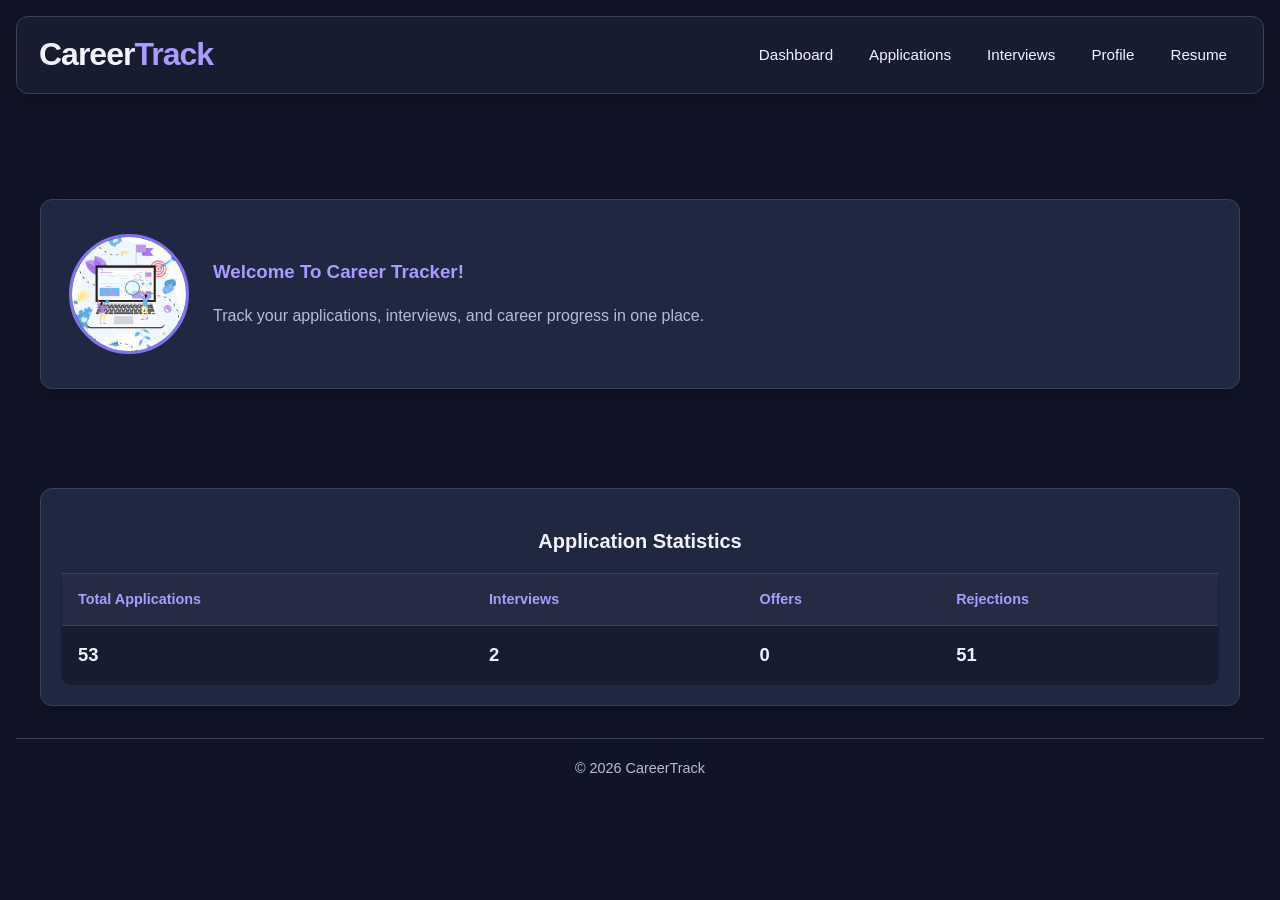
<file: index.html>
<!DOCTYPE html>
<html lang="en">
    <head>
        
        <meta charset="UTF-8">
        <meta name="viewport" content="width=device-width,initial-scale=1.0">
        <link rel="stylesheet" href="style.css">
        <title>CareerTrack</title>
    </head>
    <body>
        <header>
            <h1>Career<span>Track</span></h1>
            <nav>
                <a href="index.html">Dashboard</a>
                <a href="applications.html">Applications</a>
                <a href="interviews.html">Interviews</a>
                <a href="profile.html">Profile</a>
                <a href="Lokesh.pdf" download>Resume</a>
            </nav>
        </header>
        <br><br><br>
        <main>
            
            <section class="welcome">
               <div class="welcome-content"> <img src="welcomepage.jpeg" alt="Welcome Image" class="welcome-image"></div>
                <div class="welcome-text"><h3>Welcome To Career Tracker!</h3>
                <p>Track your applications, interviews, and career progress in one place.</p></div>
            </section><br><br>
            <section class="status">
            <table class="status-table">
                <caption>Application Statistics</caption>
                <thead>
                    <tr>
                        <th scope="col">Total Applications</th>
                        <th scope="col">Interviews</th>
                        <th scope="col">Offers</th>
                        <th scope="col">Rejections</th>
                    </tr>
                </thead>
                <tbody>
                    <tr>
                        <td>53</td>
                        <td>2</td>
                        <td>0</td>
                        <td>51</td>
                    </tr>
                </tbody>
            </table>
            </section>
        </main>
        <footer>
            <p>&copy; 2026 CareerTrack</p>
        </footer>
        
    </body>
</html>
</file>
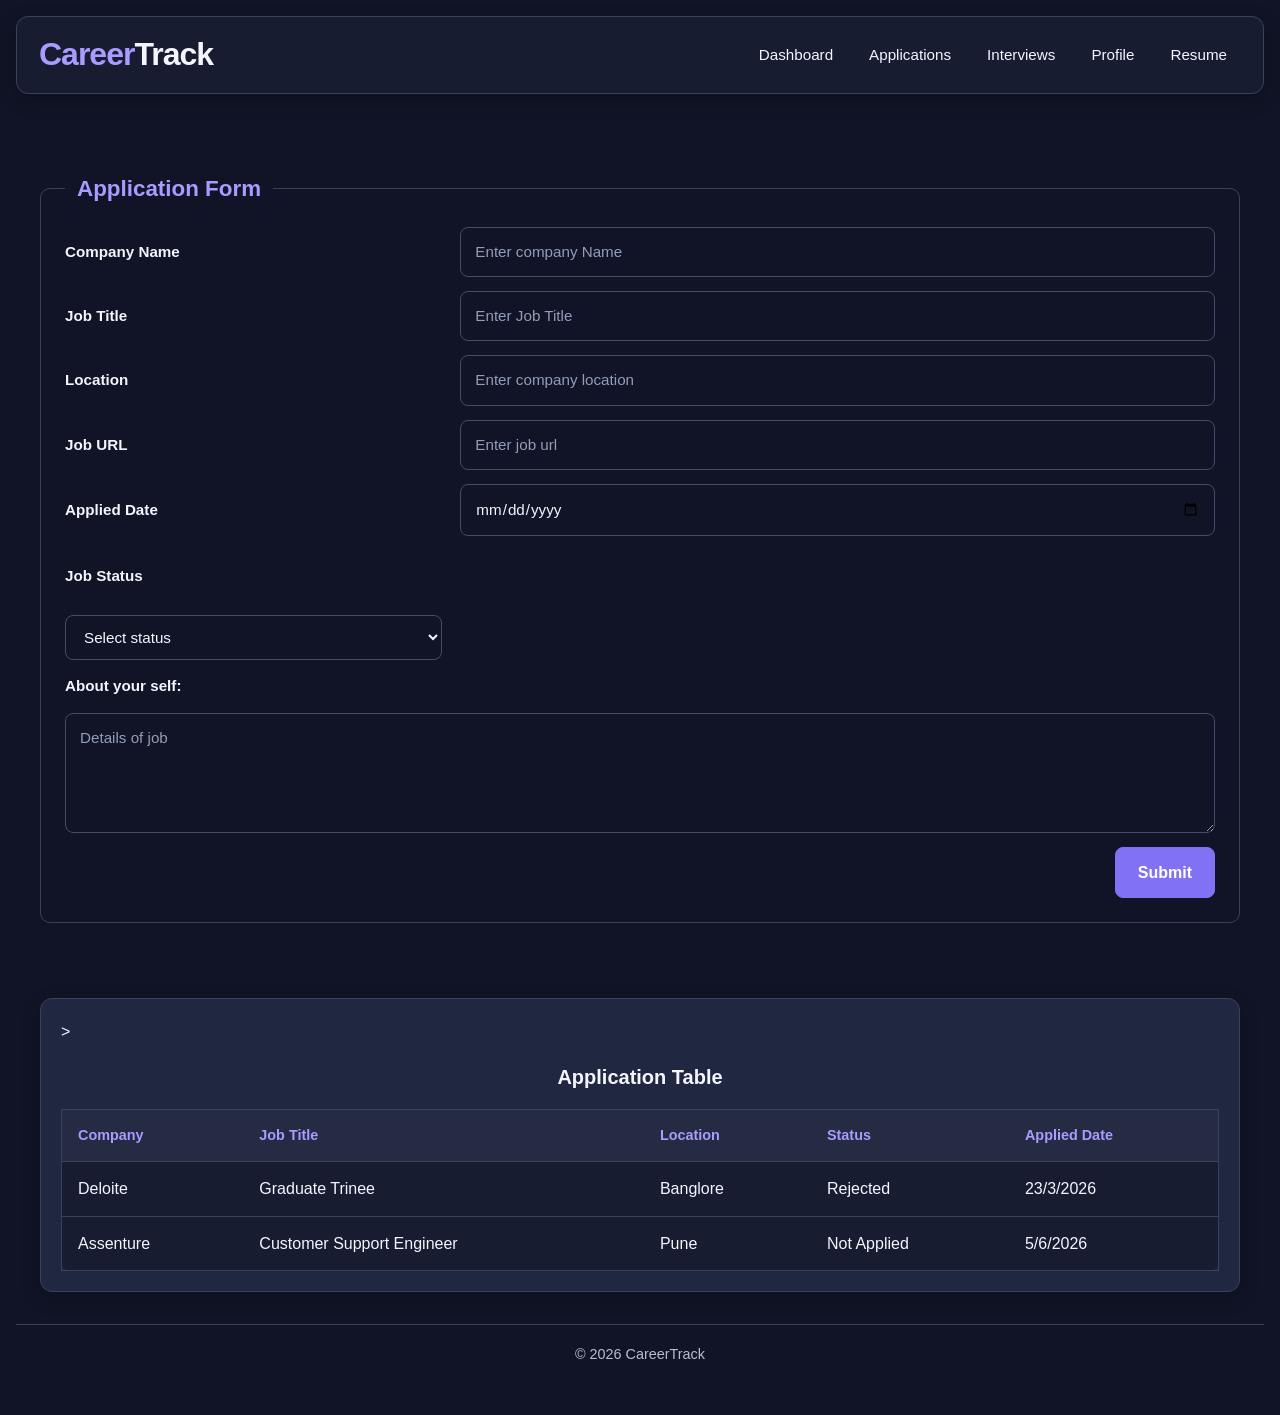
<file: applications.html>
<!DOCTYPE html>
<html lang="en">
    <head>
        
        <meta charset="UTF-8">
        <meta name="viewport" content="width=device-width,initial-scale=1.0">
        <link rel="stylesheet" href="style.css">
        <title>CareerTrack</title>
    </head>
    <body>
        <header>
            <h1><span>Career</span>Track</h1>
            <nav>
                <a href="index.html">Dashboard</a>
                <a href="applications.html">Applications</a>
                <a href="interviews.html">Interviews</a>
                <a href="profile.html">Profile</a>
                <a href="Lokesh.pdf" download>Resume</a>
            </nav>
        </header>
        <br><br>
        <main>
            <section id="Application-form-container">
            <form id="appform" action="/applications" method="post">
                <fieldset>
                    <legend>Application Form</legend>
                    <label for="cname">Company Name</label>
                    <input type="text" id="cname" name="cname" placeholder="Enter company Name"  required>
                    <label for="title">Job Title</label>
                    <input type="text" id="title" name="title" placeholder="Enter Job Title"  required>
                    <label for="location">Location</label>
                    <input type="text" id="location" name="location" placeholder="Enter company location" required>
                    <label for="url">Job URL</label>
                    <input type="url" id="url" name="url" placeholder="Enter job url" required >
                    <label for="apdate">Applied Date</label>
                    <input type="date" id="apdate" name="apdate" required>
                    <label for="jobstatus">Job Status</label><br><br>
                    <select id="jobstatus" name="jobstatus" required>
                        <option value="">Select status</option>
                        <option value="Applied">Applied</option>
                        <option value="notapplied">Not Applied</option>
                        <option value="interview">Interview</option>
                        <option value="rejected">Rejected</option>
                        <option value="offer">offer</option>
                    </select>
                    <label for="about">About your self:</label>
                    <textarea id="about" name="about" placeholder="Details of job" minlength="10" maxlength="500"></textarea>
                    <button type="submit" formaction="/save-draft" formmethod="get">Submit</button>
                </fieldset>
            </form></section><br><br>
            <section id="application-table">
                <table class="app-table"> >
                    <caption>Application Table</caption>
                    <thead><tr>
                        <th scope="col">Company</th>
                        <th scope="col">Job Title</th>
                        <th scope="col">Location</th>
                        <th scope="col">Status</th>
                        <th scope="col">Applied Date</th></tr>
                    </thead>
                    <tbody>
                        <tr>
                            <td>Deloite</td>
                            <td>Graduate Trinee</td>
                            <td>Banglore</td>
                            <td>Rejected</td>
                            <td>23/3/2026</td>
                        </tr>
                        <tr>
                            <td>Assenture</td>
                            <td>Customer Support Engineer</td>
                            <td>Pune</td>
                            <td>Not Applied</td>
                            <td>5/6/2026</td>
                        </tr>

                    </tbody>
                </table>
            </section>

        </main>
        <footer>
            <p>&copy; 2026 CareerTrack</p>
        </footer>

    </body>
</html>
</file>
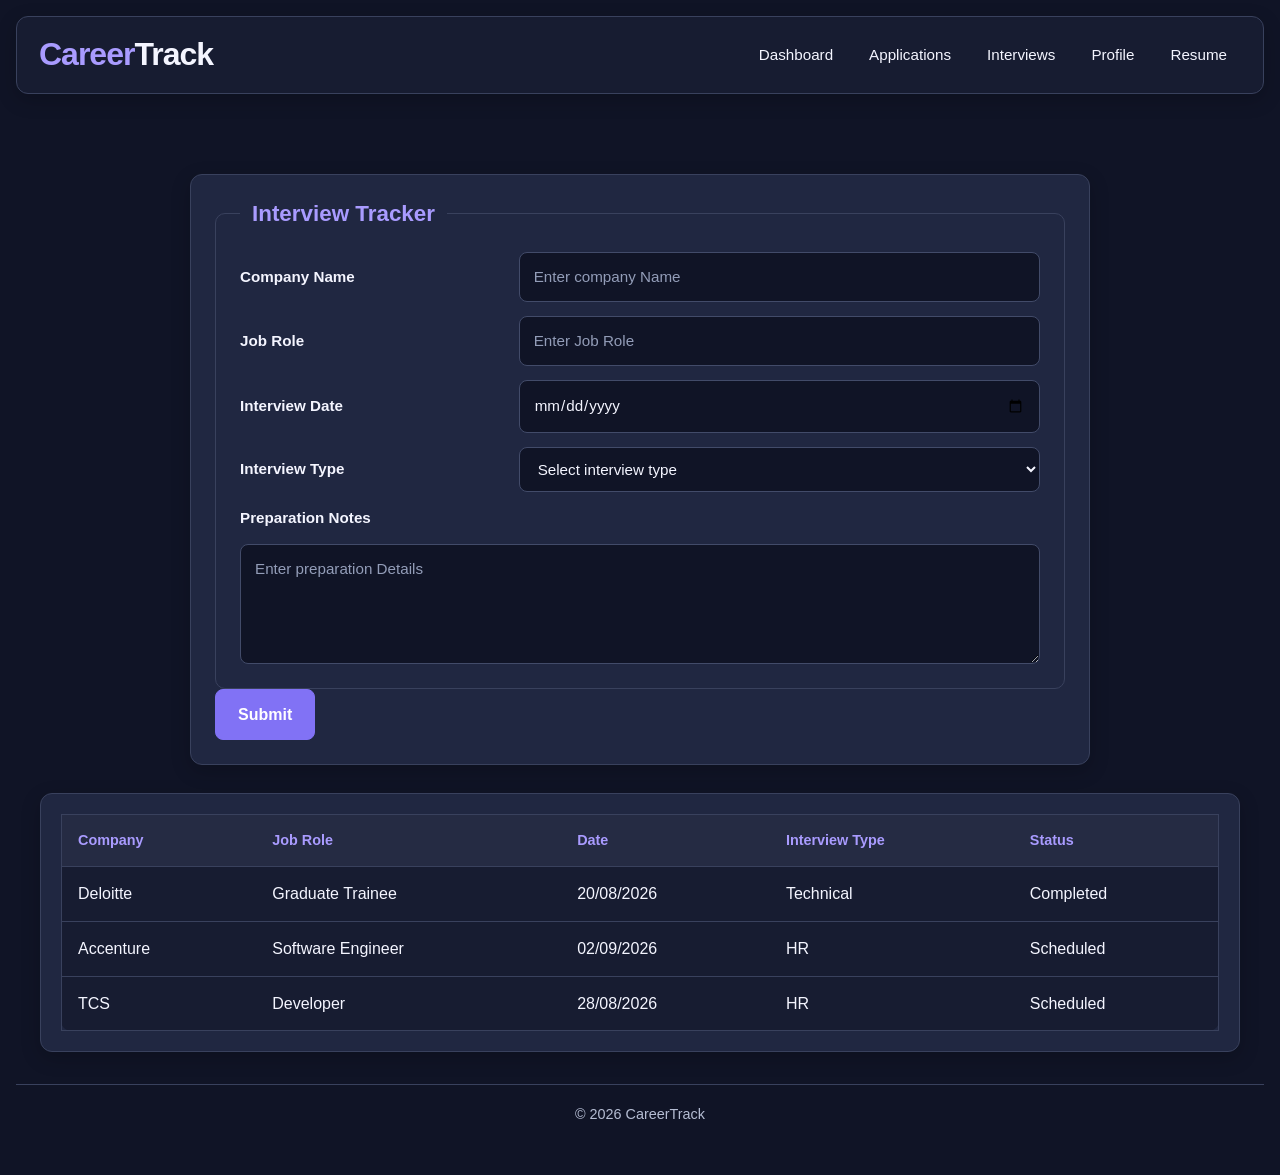
<file: interviews.html>
<!DOCTYPE html>
<html lang="en">
    <head>
        
        <meta charset="UTF-8">
        <meta name="viewport" content="width=device-width,initial-scale=1.0">
        <link rel="stylesheet" href="style.css">
        <title>CareerTrack</title>
    </head>
    <body>
         <header>
            <h1><span>Career</span>Track</h1>
            <nav>
                <a href="index.html">Dashboard</a>
                <a href="applications.html">Applications</a>
                <a href="interviews.html">Interviews</a>
                <a href="profile.html">Profile</a>
                <a href="Lokesh.pdf" download>Resume</a>
            </nav>
        </header><br><br>
        <main>
            <section id="interview-form">
                <form>
                    <fieldset>
                        <legend>Interview Tracker</legend>
                        <label for="coname">Company Name</label>
                    <input type="text" id="coname" name="coname" placeholder="Enter company Name"  required>
                    <label for="title">Job Role</label>
                    <input type="text" id="title" name="title" placeholder="Enter Job Role"  required>
                    <label for="indate">Interview Date</label>
                    <input type="date" id="indate" name="indate" required>
                    <label for="intype">Interview Type</label>
                    <select id="intype" name="intype" required>
                        <option value="">Select interview type</option>
                        <option value="Technical">Technical</option>
                        <option value="HR">HR</option>
                        <option value="managerial">Managerial</option>
                        <option value="coding test">Coding Test</option>
                        <option value="other">other</option>
                    </select>
                    <label for="preparation">Preparation Notes</label>
                    <textarea id="preparation" name="preparation" placeholder="Enter preparation Details" minlength="10" maxlength="200" required></textarea>
                    </fieldset>
                    <button type="submit" formaction="/save-draft" formmethod="get">Submit</button>
                </form>
            </section>
            <section id="interview-table">
                <table class="interviews-table">
                    <thead>
                        <tr>
                            <th scope="col">Company</th>
                            <th scope="col">Job Role</th>
                            <th scope="col">Date</th>
                            <th scope="col">Interview Type</th>
                            <th scope="col">Status</th>
                        </tr>
                    </thead>
                    <tbody>
                        <tr>
                            <td>Deloitte</td>
                            <td>Graduate Trainee</td>
                            <td>20/08/2026</td>
                            <td>Technical</td>
                            <td>Completed</td>
                        </tr>
                        <tr>
                            <td>Accenture</td>
                            <td>Software Engineer</td>
                            <td>02/09/2026</td>
                            <td>HR</td>
                            <td>Scheduled</td>
                        </tr>
                        <tr>
                            <td>TCS</td>
                            <td>Developer</td>
                            <td>28/08/2026</td>
                            <td>HR</td>
                            <td>Scheduled</td>
                        </tr>
                    </tbody>
                </table>
            </section>
        </main>


        <footer>
            <p>&copy; 2026 CareerTrack</p>
        </footer>
        
    </body>
</html>
</file>
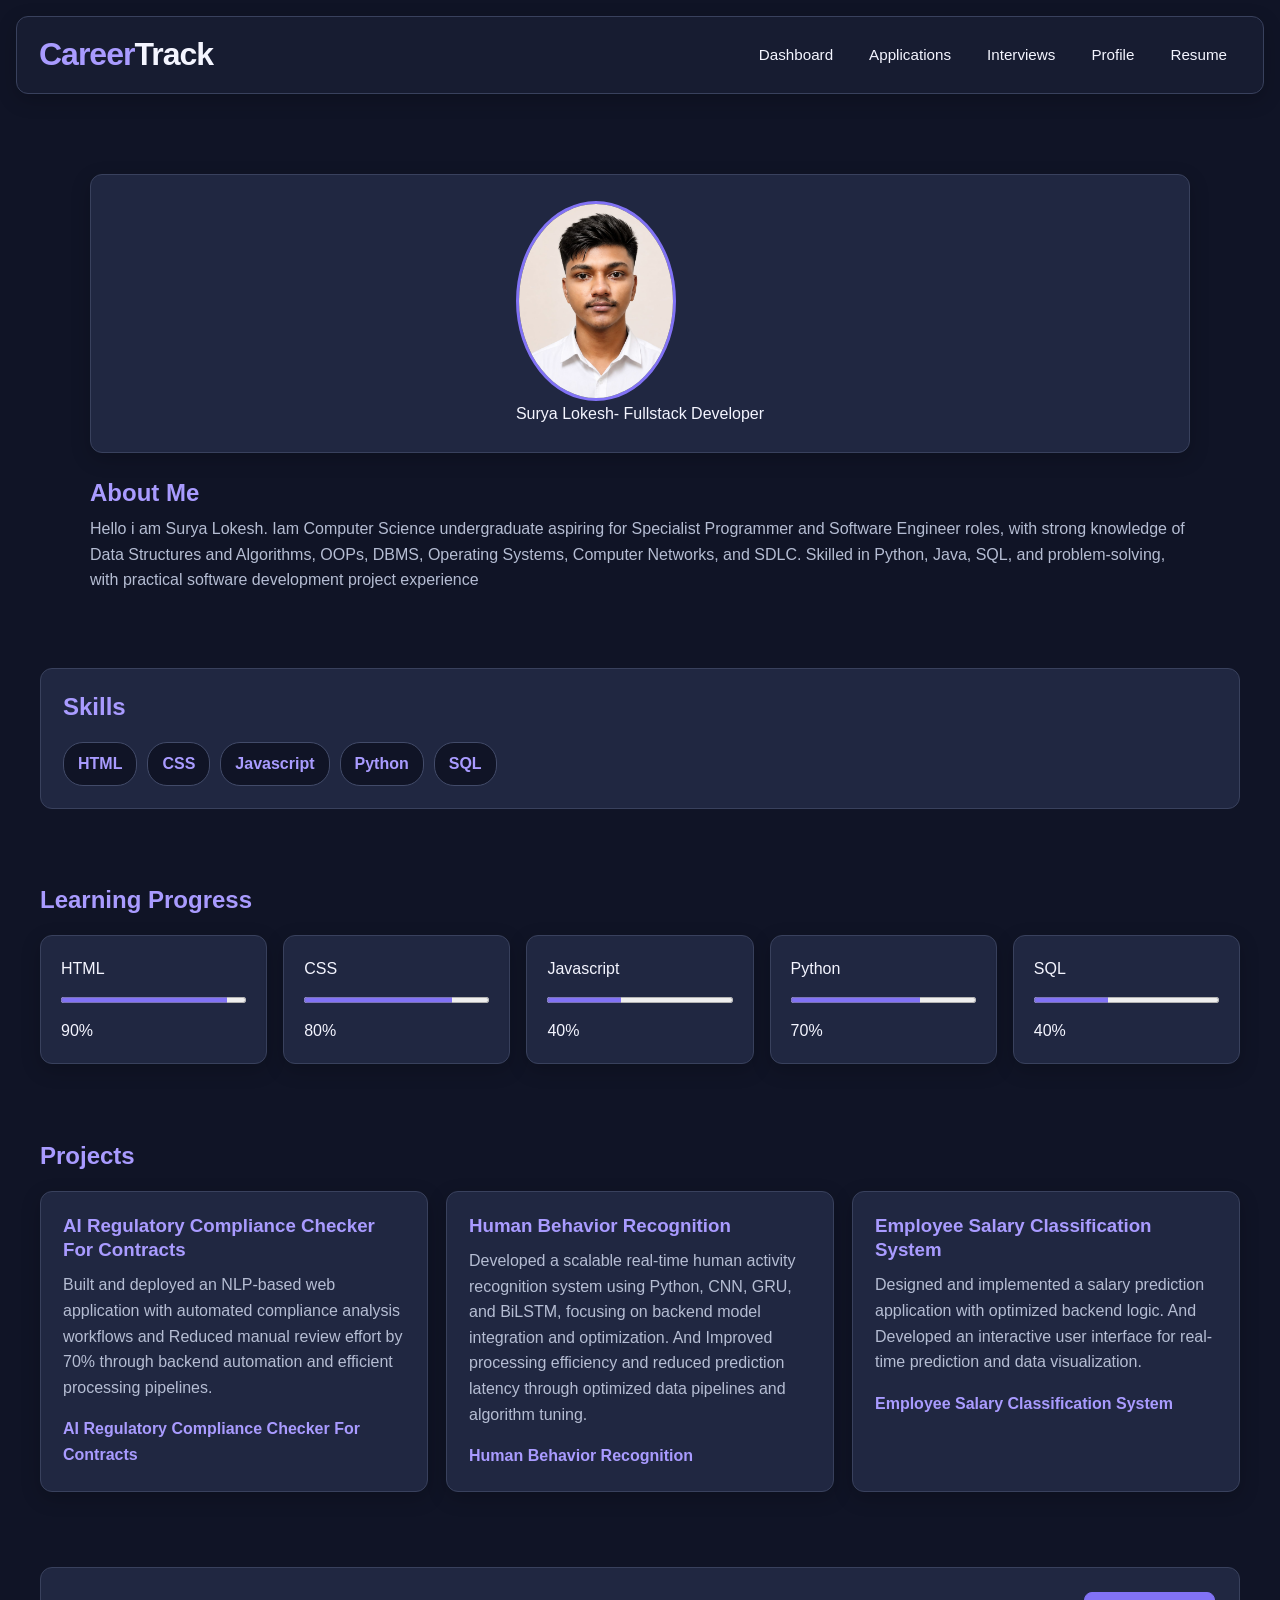
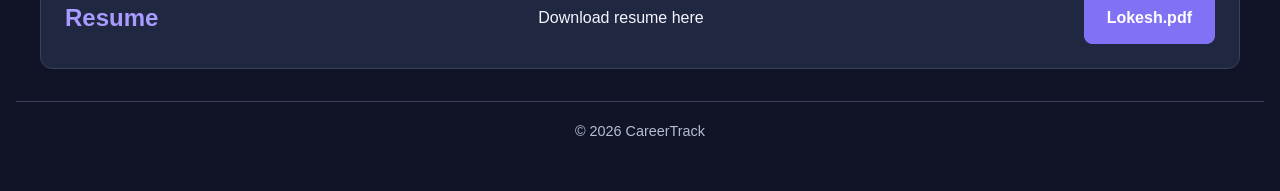
<file: profile.html>
<!DOCTYPE html>
<html lang="en">
    <head>
        <title>CareerTrack</title>
        <meta charset="UTF-8">
        <meta name="viewport" content="width=device-width,initial-scale=1.0">
        <link rel="stylesheet" href="style.css">
    </head>
    <body>
         <header>
            <h1><span>Career</span>Track</h1>
            <nav>
                <a href="index.html">Dashboard</a>
                <a href="applications.html">Applications</a>
                <a href="interviews.html">Interviews</a>
                <a href="profile.html">Profile</a>
                <a href="Lokesh.pdf" download>Resume</a>
            </nav>
        </header><br><br>
       <main>
            <div class="profile">
            <section class="fig">
            <figure>
                <img src="pass.jpeg" alt="profile picture" width="200" height="200">
                <figcaption>Surya Lokesh- Fullstack Developer</figcaption>
            </figure>
            </section>
            <section class="about">
                <h2>About Me</h2>
                <p>Hello i am Surya Lokesh. Iam Computer Science undergraduate aspiring for Specialist Programmer and Software Engineer roles, with strong 
                   knowledge of Data Structures and Algorithms, OOPs, DBMS, Operating Systems, Computer Networks, and SDLC. Skilled 
                   in Python, Java, SQL, and problem-solving, with practical software development project experience</p>
            </section>
        </div><br><br>
            <section class="skill">
                <h2>Skills</h2>
                <ul>
                    <li>HTML</li>
                    <li>CSS</li>
                    <li>Javascript</li>
                    <li>Python</li>
                    <li>SQL</li>
                </ul>
            </section><br><br>
            <section class="learning">
                <h2>Learning Progress</h2>
                
                <div class="progress-grid">
                    <div class="progress-card">
                <span>HTML</span>
                <progress value="90" max="100" title="90%"></progress>
                <span>90%</span></div>
                <div class="progress-card">
                <span>CSS</span>
                <progress value="80" max="100" title="80%"></progress>
                <span>80%</span></div>
                <div class="progress-card">
                <span>Javascript</span>
                <progress value="40" max="100" title="40%"></progress>
                <span>40%</span></div>
                <div class="progress-card">
                <span>Python</span>
                <progress value="70" max="100" title="70%"></progress>
                <span>70%</span></div>
                <div class="progress-card">
                <span>SQL</span>
                <progress value="40" max="100" title="40%"></progress>
                <span>40%</span>
                </div></div>
            </section><br><br>
            <section class="projects">
                <h2>Projects</h2>
                <div class="learn">
                <div class="project">
                <article>
                    <h3>AI Regulatory Compliance Checker For Contracts</h3>
                    <p>Built  and  deployed  an  NLP-based  web  application  with  automated  compliance  analysis  workflows and 
                        Reduced manual review effort by 70% through backend automation and efficient processing pipelines. </p>
                        <a href="https://github.com/surylokesh1432/AI_Regulatory_Compliance_Checker_for_Contracts">AI Regulatory Compliance Checker For Contracts</a>
                </article></div>
                <div class="project">
                <article>
                    <h3>Human Behavior Recognition</h3>
                    <p>Developed a scalable real-time human activity recognition system using Python, CNN, GRU, and BiLSTM, focusing on 
backend model integration and optimization. And Improved processing efficiency and reduced prediction latency through optimized data pipelines and algorithm 
tuning.</p>
                        <a href="https://github.com/surylokesh1432/Hybrid-Multiscale-Deep-Learning-Framework-For-Human-Behavior-Recognition-">Human Behavior Recognition</a>
                </article></div>
                <div class="project">
                <article>
                    <h3>Employee Salary Classification System</h3>
                    <p> Designed  and implemented a salary prediction  application with optimized backend logic. And Developed an interactive user interface for real-time prediction and data visualization.</p>
                        <a href="https://github.com/surylokesh1432/Employee_Salary_Classification_System">Employee Salary Classification System</a>
                </article></div></div>
            </section><br><br>
            <section class="dow">
                <h2>Resume</h2>
                <p>Download resume here</p>
                <a href="Lokesh.pdf" download>Lokesh.pdf</a>
            </section>

        </main>


        <footer>
            <p>&copy; 2026 CareerTrack</p>
        </footer>
        
    </body>
</html>
</file>
<file: style.css>
/* =========================================
   CAREERTRACK — GLOBAL THEME
========================================= */

:root {
    --primary: #101426;
    --background: #171c31;
    --card: #202741;
    --card-hover: #293250;

    --text: #f4f5ff;
    --muted: #b5bdd3;
    --headings: #a99bff;
    --accent: #8172f5;
    --accent-hover: #988cff;
    --success: #65d6a0;
    --danger: #ff858f;

    --border: 1px solid #39415d;
    --border-radius: 12px;
    --gap: 16px;
    --shadow: 0 6px 20px rgb(0 0 0 / 20%);
    --transition: 0.25s ease;
}

/* Reset and shared defaults */

* {
    box-sizing: border-box;
}

html {
    scroll-behavior: smooth;
}

body {
    margin: 0;
    padding: 16px;
    background: var(--primary);
    color: var(--text);
    font-family: Arial, Helvetica, sans-serif;
    line-height: 1.6;
}

img {
    display: block;
    max-width: 100%;
}

a {
    color: var(--headings);
    overflow-wrap: anywhere;
}

h1,
h2,
h3,
legend {
    line-height: 1.3;
}

h1,
h2,
h3,
p {
    margin-top: 0;
}

h2,
h3 {
    color: var(--headings);
}

::selection {
    background: var(--accent);
    color: white;
}

/* Keyboard accessibility */

:focus-visible {
    outline: 3px solid var(--accent-hover);
    outline-offset: 3px;
}

/* =========================================
   SHARED HEADER AND NAVIGATION
========================================= */

header {
    display: flex;
    flex-wrap: wrap;
    align-items: center;
    justify-content: space-between;
    gap: 16px 28px;

    min-height: 76px;
    padding: 16px 22px;
    margin-bottom: 28px;

    background: var(--background);
    border: var(--border);
    border-radius: var(--border-radius);
    box-shadow: var(--shadow);
}

header h1 {
    margin: 0;
    font-size: clamp(1.5rem, 3vw, 2rem);
    letter-spacing: -1px;
}

header h1 span {
    color: var(--headings);
}

nav {
    display: flex;
    flex-wrap: wrap;
    align-items: center;
    gap: 8px;
}

nav a {
    display: inline-block;
    padding: 9px 13px;

    color: var(--text);
    text-decoration: none;
    font-size: 0.95rem;

    border: 1px solid transparent;
    border-radius: 8px;

    transition:
        background var(--transition),
        border-color var(--transition),
        color var(--transition),
        transform var(--transition);
}

nav a:hover {
    color: white;
    background: var(--card-hover);
    border-color: var(--accent);
    transform: translateY(-2px);
}

/* Shared main layout */

main {
    width: 100%;
    max-width: 1200px;
    margin: 0 auto;
    height: auto;
}

main > section,
.profile > section {
    margin-bottom: 24px;
}

footer {
    margin-top: 32px;
    padding: 18px 10px;
    color: var(--muted);
    text-align: center;
    font-size: 0.9rem;
    border-top: var(--border);
}

/* =========================================
   DASHBOARD — index.html
========================================= */

.welcome {
    display: flex;
    align-items: center;
    justify-content: center;
    gap: 24px;

    min-height: 190px;
    padding: 28px;

    background: var(--card);
    border: var(--border);
    border-radius: var(--border-radius);
    box-shadow: var(--shadow);
    text-align: left;
}

.welcome img {
    flex: 0 0 auto;
    width: 120px;
    height: 120px;
    object-fit: cover;
    border-radius: 50%;
    border: 3px solid var(--accent);
}

.welcome-text {
    flex: 1;
    min-width: 0;
}

.welcome-text h2 {
    margin-bottom: 8px;
}

.welcome-text p {
    margin-bottom: 0;
    color: var(--muted);
}

.status {
    margin-top: 24px;
    padding: 20px;

    background: var(--card);
    border: var(--border);
    border-radius: var(--border-radius);
    box-shadow: var(--shadow);
}

/* Dashboard table */

.status-table,
.app-table,
.interviews-table {
    width: 100%;
    border-collapse: collapse;
    background: var(--background);
    border: var(--border);
    border-radius: 10px;
}

.status-table {
    margin: 0 auto;
    overflow: hidden;
}

caption {
    padding: 16px;
    color: var(--text);
    font-size: 1.25rem;
    font-weight: 700;
    text-align: center;
}

.status-table th,
.status-table td,
.app-table th,
.app-table td,
.interviews-table th,
.interviews-table td {
    padding: 14px 16px;
    text-align: left;
    vertical-align: middle;
    border-bottom: var(--border);
    overflow-wrap: anywhere;
}

.status-table th,
.app-table th,
.interviews-table th {
    color: var(--headings);
    background: #252b43;
    font-size: 0.9rem;
    font-weight: 700;
}

.status-table td {
    font-size: 1.15rem;
    font-weight: 600;
}

.status-table tbody tr:hover,
.app-table tbody tr:hover,
.interviews-table tbody tr:hover {
    background: var(--card-hover);
}

.status-table tbody tr:last-child td,
.app-table tbody tr:last-child td,
.interviews-table tbody tr:last-child td {
    border-bottom: none;
}

/* =========================================
   APPLICATIONS — applications.html
========================================= */

/* Form card */

#Application-form-container,
#Application-form-+ {
    width: 100%;
    max-width: 900px;
    margin: 0 auto 28px;
    padding: 24px;

    background: var(--card);
    border: var(--border);
    border-radius: var(--border-radius);
    box-shadow: var(--shadow);
}

#Application-form-container form,
#Application-form-+ form {
    width: 100%;
}

/* Fieldset is the Grid container because it
   directly contains the labels and controls. */

#Application-form-container fieldset,
#Application-form-+ fieldset,
#interview-form fieldset {
    display: grid;
    grid-template-columns: minmax(130px, 0.75fr) minmax(0, 1.5fr);
    align-items: center;
    gap: 14px 18px;

    min-width: 0;
    margin: 0;
    padding: 24px;

    border: var(--border);
    border-radius: 10px;
}

#Application-form-container legend,
#Application-form-+ legend,
#interview-form legend {
    padding: 0 12px;
    color: var(--headings);
    font-size: 1.4rem;
    font-weight: 700;
}

#Application-form-container label,
#Application-form-+ label,
#interview-form label {
    color: var(--text);
    font-size: 0.95rem;
    font-weight: 600;
}

/* Shared form controls */

#Application-form-container input,
#Application-form-container select,
#Application-form-container textarea,
#Application-form-+ input,
#Application-form-+ select,
#Application-form-+ textarea,
#interview-form input,
#interview-form select,
#interview-form textarea {
    display: block;
    width: 100%;
    min-width: 0;
    padding: 12px 14px;

    color: var(--text);
    background: var(--primary);
    border: 1px solid #424b69;
    border-radius: 8px;

    font: inherit;
    font-size: 0.95rem;

    transition:
        border-color var(--transition),
        box-shadow var(--transition),
        background var(--transition);
}

#Application-form-container input::placeholder,
#Application-form-container textarea::placeholder,
#Application-form-+ input::placeholder,
#Application-form-+ textarea::placeholder,
#interview-form input::placeholder,
#interview-form textarea::placeholder {
    color: #939db8;
    opacity: 1;
}

#Application-form-container input:focus,
#Application-form-container select:focus,
#Application-form-container textarea:focus,
#Application-form-+ input:focus,
#Application-form-+ select:focus,
#Application-form-+ textarea:focus,
#interview-form input:focus,
#interview-form select:focus,
#interview-form textarea:focus {
    outline: none;
    border-color: var(--accent);
    box-shadow: 0 0 0 3px rgb(129 114 245 / 20%);
}

#Application-form-container textarea,
#Application-form-+ textarea,
#interview-form textarea {
    min-height: 120px;
    resize: vertical;
}

/* Full-width fields */

#Application-form-container label[for="about"],
#Application-form-+ label[for="about"],
#Application-form-container textarea,
#Application-form-+ textarea,
#Application-form-container button,
#Application-form-+ button,
#interview-form label[for="notes"],
#interview-form label[for="preparation"],
#interview-form textarea,
#interview-form button {
    grid-column: 1 / -1;
}

#Application-form-container button,
#Application-form-+ button,
#interview-form button {
    justify-self: end;
}

/* Buttons */

#Application-form-container button,
#Application-form-+ button,
#interview-form button,
.dow a {
    display: inline-block;
    padding: 12px 22px;

    color: white;
    background: var(--accent);
    border: 1px solid var(--accent);
    border-radius: 8px;

    font: inherit;
    font-weight: 700;
    text-align: center;
    text-decoration: none;
    cursor: pointer;

    transition:
        background var(--transition),
        transform var(--transition),
        box-shadow var(--transition);
}

#Application-form-container button:hover,
#Application-form-+ button:hover,
#interview-form button:hover,
.dow a:hover {
    background: var(--accent-hover);
    box-shadow: 0 5px 16px rgb(129 114 245 / 25%);
    transform: translateY(-2px);
}

#Application-form-container button:active,
#Application-form-+ button:active,
#interview-form button:active,
.dow a:active {
    transform: translateY(0);
}

/* Application table section */

#application-table,
#interview-table {
    margin-bottom: 28px;
    padding: 20px;

    background: var(--card);
    border: var(--border);
    border-radius: var(--border-radius);
    box-shadow: var(--shadow);
}

/* Allows wide tables to scroll on smaller screens */

#application-table,
#interview-table {
    overflow-x: auto;
}

.app-table {
    min-width: 650px;
}

.app-table th,
.app-table td {
    white-space: normal;
}

/* =========================================
   INTERVIEWS — interviews.html
========================================= */

#interview-form {
    width: 100%;
    max-width: 900px;
    margin: 0 auto 28px;
    padding: 24px;

    background: var(--card);
    border: var(--border);
    border-radius: var(--border-radius);
    box-shadow: var(--shadow);
}

.interviews-table {
    min-width: 650px;
}

/* =========================================
   PROFILE — profile.html
========================================= */

/* Profile introduction */

.profile {
    width: 100%;
    max-width: 1100px;
    margin: 0 auto;
}

.fig {
    display: flex;
    align-items: center;
    justify-content: center;
    gap: 28px;

    padding: 26px;
    background: var(--card);
    border: var(--border);
    border-radius: var(--border-radius);
    box-shadow: var(--shadow);
}

.fig figure {
    flex: 0 0 auto;
    margin: 0;
}

.fig img {
    width: 160px;
    aspect-ratio: 1;
    object-fit: cover;
    border: 3px solid var(--accent);
    border-radius: 50%;
}

.about {
    flex: 1;
    min-width: 0;
}

.about h2 {
    margin-bottom: 8px;
}

.about p {
    color: var(--muted);
}

/* Skills */

.skill {
    padding: 22px;
    background: var(--card);
    border: var(--border);
    border-radius: var(--border-radius);
}

.skill ul {
    display: flex;
    flex-wrap: wrap;
    gap: 10px;
    margin: 0;
    padding: 0;
    list-style: none;
}

.skill li {
    padding: 8px 14px;
    color: var(--headings);
    background: var(--primary);
    border: 1px solid #424b69;
    border-radius: 20px;
    font-weight: 600;
}

/* Learning progress cards */

.progress-grid {
    display: grid;
    grid-template-columns: repeat(auto-fit, minmax(min(100%, 180px), 1fr));
    gap: 16px;
}

.progress-card {
    min-width: 0;
    padding: 20px;
    background: var(--card);
    border: var(--border);
    border-radius: var(--border-radius);
    box-shadow: var(--shadow);
}

.progress-card h3,
.progress-card h4 {
    margin-bottom: 12px;
}

.progress-card progress {
    display: block;
    width: 100%;
    height: 12px;
    margin: 12px 0;
    accent-color: var(--accent);
}

.progress-card p {
    margin-bottom: 0;
    color: var(--muted);
}

/* Projects */

.learn {
    display: grid;
    grid-template-columns: repeat(auto-fit, minmax(min(100%, 250px), 1fr));
    gap: 18px;
}

.project {
    min-width: 0;
    padding: 22px;
    background: var(--card);
    border: var(--border);
    border-radius: var(--border-radius);
    box-shadow: var(--shadow);

    transition:
        transform var(--transition),
        border-color var(--transition);
}

.project:hover {
    transform: translateY(-4px);
    border-color: var(--accent);
}

.project article {
    overflow-wrap: anywhere;
}

.project h3 {
    margin-bottom: 10px;
}

.project p {
    color: var(--muted);
}

.project a {
    font-weight: 600;
    text-decoration: none;
}

.project a:hover {
    text-decoration: underline;
}

/* Resume/download section */

.dow {
    display: flex;
    flex-wrap: wrap;
    align-items: center;
    justify-content: space-between;
    gap: 16px;

    padding: 24px;
    background: var(--card);
    border: var(--border);
    border-radius: var(--border-radius);
}

.dow h2,
.dow p {
    margin-bottom: 0;
}

/* =========================================
   RESPONSIVE DESIGN — TABLETS
========================================= */

@media (max-width: 850px) {
    body {
        padding: 12px;
    }

    header {
        gap: 14px;
        padding: 16px;
    }

    nav {
        gap: 5px;
    }

    nav a {
        padding: 8px 10px;
    }

    .status,
    #application-table,
    #interview-table {
        padding: 14px;
    }

    #Application-form-container,
    #Application-form-+,
    #interview-form {
        padding: 18px;
    }

    #Application-form-container fieldset,
    #Application-form-+ fieldset,
    #interview-form fieldset {
        padding: 20px;
        gap: 12px;
    }

    .fig {
        gap: 20px;
    }

    .fig img {
        width: 130px;
    }
}

/* =========================================
   RESPONSIVE DESIGN — MOBILE
========================================= */

@media (max-width: 600px) {
    body {
        padding: 8px;
        line-height: 1.5;
    }

    header {
        flex-direction: column;
        align-items: stretch;
        height: auto;
        margin-bottom: 18px;
        padding: 16px;
        text-align: center;
    }

    header h1 {
        font-size: 1.65rem;
    }

    nav {
        display: flex;
        flex-direction: row;
        justify-content: center;
        gap: 6px;
    }

    nav a {
        padding: 8px 10px;
        font-size: 0.85rem;
    }

    main > section,
    .profile > section {
        margin-bottom: 16px;
    }

    .welcome {
        flex-direction: column;
        gap: 12px;
        min-height: auto;
        padding: 22px 16px;
        text-align: center;
    }

    .welcome img {
        width: 90px;
        height: 90px;
    }

    .welcome-text {
        width: 100%;
    }

    .status {
        padding: 10px;
    }

    /* Dashboard table stays readable by scrolling */

    .status {
        overflow-x: auto;
    }

    .status-table {
        min-width: 450px;
    }

    .status-table th,
    .status-table td,
    .app-table th,
    .app-table td,
    .interviews-table th,
    .interviews-table td {
        padding: 10px;
        font-size: 0.9rem;
    }

    caption {
        padding: 12px;
        font-size: 1.1rem;
    }

    /* Forms become single-column */

    #Application-form-container,
    #Application-form-+,
    #interview-form {
        padding: 14px;
    }

    #Application-form-container fieldset,
    #Application-form-+ fieldset,
    #interview-form fieldset {
        grid-template-columns: minmax(0, 1fr);
        gap: 8px;
        padding: 16px 12px;
    }

    #Application-form-container legend,
    #Application-form-+ legend,
    #interview-form legend {
        font-size: 1.2rem;
    }

    #Application-form-container label,
    #Application-form-+ label,
    #interview-form label {
        margin-top: 6px;
    }

    #Application-form-container input,
    #Application-form-container select,
    #Application-form-container textarea,
    #Application-form-+ input,
    #Application-form-+ select,
    #Application-form-+ textarea,
    #interview-form input,
    #interview-form select,
    #interview-form textarea {
        padding: 11px;
    }

    #Application-form-container button,
    #Application-form-+ button,
    #interview-form button {
        justify-self: stretch;
        width: 100%;
        margin-top: 8px;
    }

    /* Remove the forced two-column spans on mobile */

    #Application-form-container label[for="about"],
    #Application-form-+ label[for="about"],
    #Application-form-container textarea,
    #Application-form-+ textarea,
    #Application-form-container button,
    #Application-form-+ button,
    #interview-form label[for="notes"],
    #interview-form label[for="preparation"],
    #interview-form textarea,
    #interview-form button {
        grid-column: 1;
    }

    #application-table,
    #interview-table {
        padding: 10px;
    }

    .app-table,
    .interviews-table {
        min-width: 600px;
    }

    /* Profile stacks vertically */

    .fig {
        flex-direction: column;
        padding: 20px 16px;
        text-align: center;
    }

    .fig img {
        width: 110px;
    }

    .skill {
        padding: 18px;
    }

    .progress-grid,
    .learn {
        grid-template-columns: minmax(0, 1fr);
    }

    .progress-card,
    .project {
        padding: 18px;
    }

    .dow {
        flex-direction: column;
        align-items: stretch;
        padding: 18px;
        text-align: center;
    }

    .dow a {
        width: 100%;
    }

    footer {
        margin-top: 20px;
    }
}

/* Respect reduced-motion preferences */

@media (prefers-reduced-motion: reduce) {
    *,
    *::before,
    *::after {
        scroll-behavior: auto !important;
        transition-duration: 0.01ms !important;
        animation-duration: 0.01ms !important;
        animation-iteration-count: 1 !important;
    }
}
</file>
